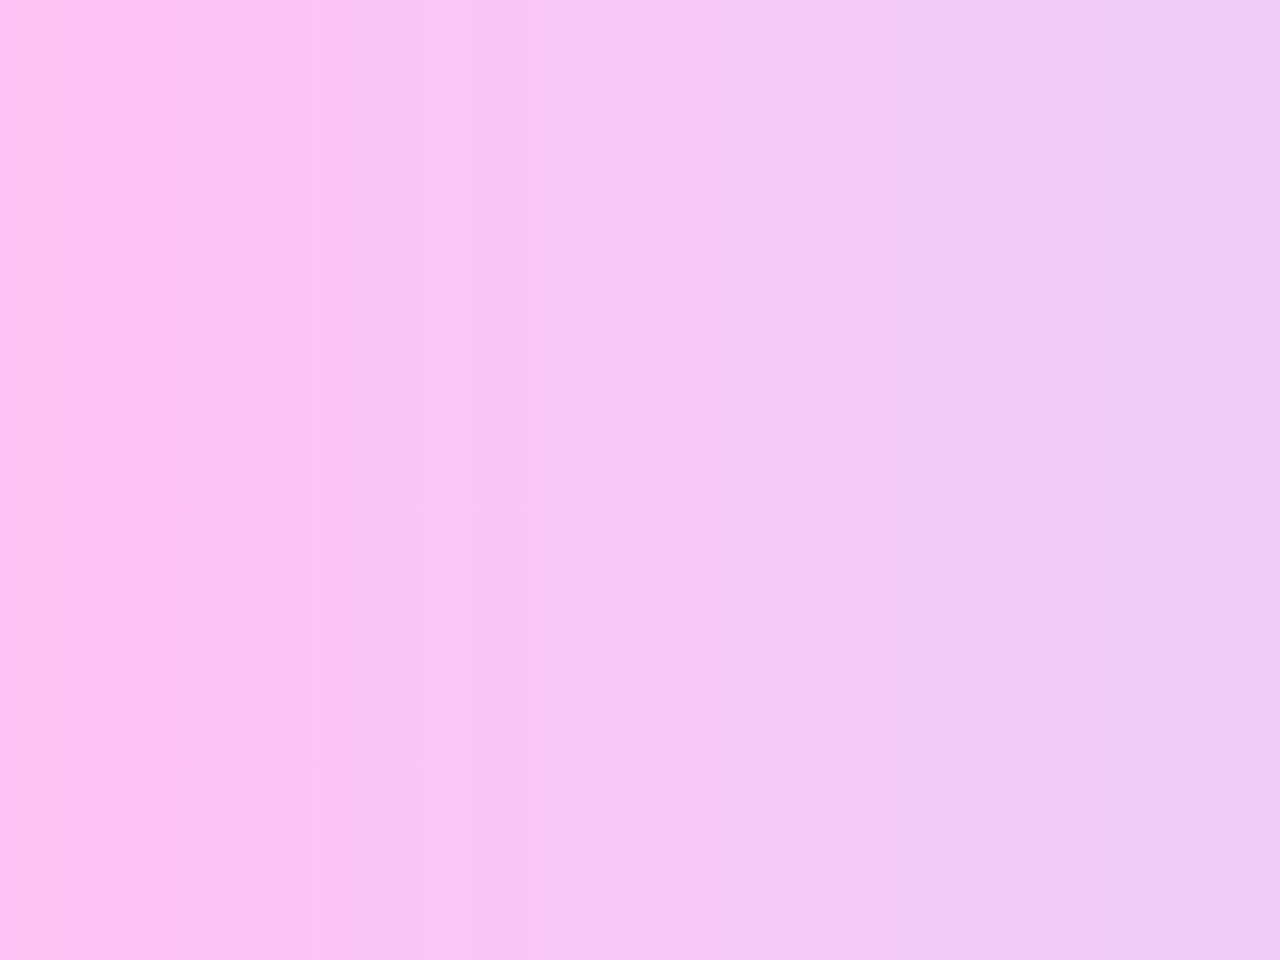
<file: index.html>
<!DOCTYPE html>
<html lang="en">
<head>
  <meta charset="UTF-8">
  <title>Chumma Oru Rasam 🎮</title>
  <link rel="stylesheet" href="style.css">
</head>
<body>
  <div class="section">
    <h1><span class="emoji-animate">🎮</span> Welcome to Chumma Oru Rasam</h1>
    <p>Choose your game or activity</p>
    <a href="puzzle.html" class="button-link">🧩 Puzzle of the Day</a>
    <a href="quote.html" class="button-link">📜 Daily Quote</a>
    <a href="rps.html" class="button-link">✊ Rock Paper Scissors</a>
    <a href="memory.html" class="button-link">🧠 Memory Game</a>
    <a href="tictac.html" class="button-link">⭕ Tic Tac Toe</a>
    <a href="firework.html" class="button-link">🎆 Fireworks</a>
    <a href="animal_sounds.html" class="button-link">🐾 Animal Sounds</a>
    <a href="rapid_tab.html" class="button-link">⏱️ Rapid Tap Challenge</a>
    <a href="potato_mode.html" class="button-link">🥔 Potato Mode</a>
    <a href="cat_takeover.html" class="button-link">🐱 Cat Takeover</a>
    <a href="useless.html" class="button-link">🥱 Useless Button</a>
    

  </div>
</body>
</html>
</file>
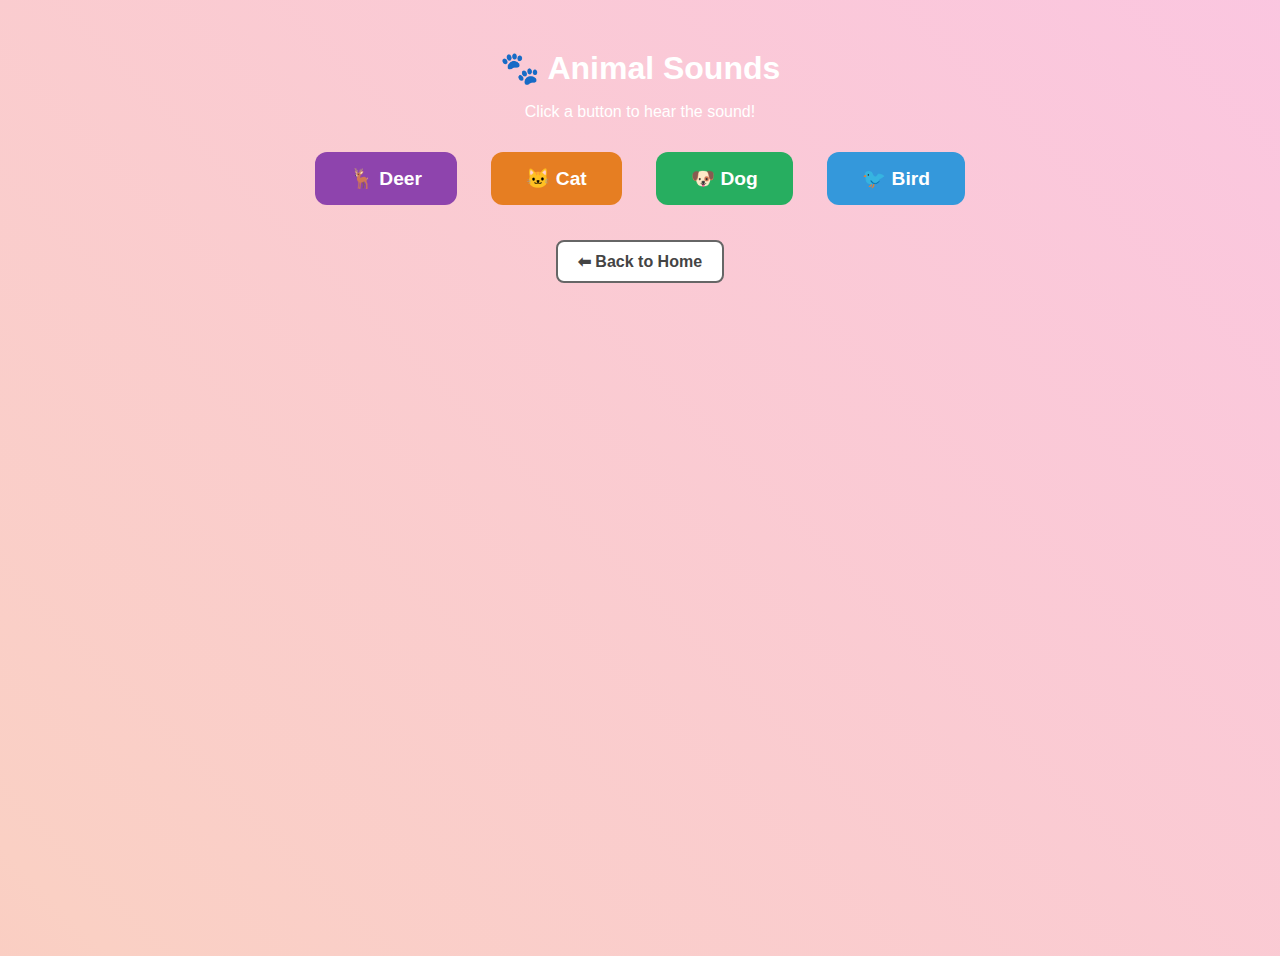
<file: animal_sounds.html>
<!DOCTYPE html>
<html lang="en">
<head>
  <meta charset="UTF-8">
  <title>🐾 Animal Sounds</title>
  <style>
    /* Background animation */
    @keyframes gradientBG {
      0% { background-position: 0% 50%; }
      50% { background-position: 100% 50%; }
      100% { background-position: 0% 50%; }
    }

    /* Emoji bounce animation */
    @keyframes bounce {
      0%, 100% { transform: translateY(0); }
      50% { transform: translateY(-8px); }
    }

    /* Pulse effect for playing */
    @keyframes pulse {
      0% { transform: scale(1); box-shadow: 0 0 0 rgba(255,255,255,0.4); }
      50% { transform: scale(1.05); box-shadow: 0 0 15px rgba(255,255,255,0.8); }
      100% { transform: scale(1); box-shadow: 0 0 0 rgba(255,255,255,0.4); }
    }

    body {
      font-family: 'Segoe UI', sans-serif;
      text-align: center;
      background: linear-gradient(45deg, #ff9a9e, #fad0c4, #fbc2eb, #a1c4fd);
      background-size: 400% 400%;
      animation: gradientBG 12s ease infinite;
      padding: 20px;
      min-height: 100vh;
      color: white;
    }

    h1 {
      font-size: 2em;
      margin-bottom: 15px;
    }

    .emoji {
      display: inline-block;
      animation: bounce 1.5s infinite;
    }

    button {
      padding: 15px 35px;
      margin: 15px;
      font-size: 1.2em;
      border: none;
      border-radius: 12px;
      cursor: pointer;
      transition: all 0.3s ease;
      color: white;
      font-weight: bold;
    }

    .deer { background-color: #8e44ad; }
    .cat { background-color: #e67e22; }
    .dog { background-color: #27ae60; }
    .bird { background-color: #3498db; }

    button:hover {
      transform: scale(1.08);
    }

    .playing {
      animation: pulse 0.6s ease;
    }

    .back-link {
      display: inline-block;
      margin-top: 20px;
      padding: 10px 20px;
      background: white;
      border-radius: 8px;
      text-decoration: none;
      font-weight: bold;
      color: #444;
      border: 2px solid #666;
      transition: all 0.2s ease;
    }
    .back-link:hover {
      background: #ffe6e6;
      transform: translateY(-2px);
    }
  </style>
</head>
<body>

  <h1><span class="emoji">🐾</span> Animal Sounds</h1>
  <p>Click a button to hear the sound!</p>

  <button class="deer" onclick="playSound(this, 'deer')">🦌 Deer</button>
  <button class="cat" onclick="playSound(this, 'cat')">🐱 Cat</button>
  <button class="dog" onclick="playSound(this, 'dog')">🐶 Dog</button>
  <button class="bird" onclick="playSound(this, 'bird')">🐦 Bird</button>

  <br>
  <a href="index.html" class="back-link">⬅ Back to Home</a>

  <script>
    function playSound(button, animal) {
      let soundFile = `sounds/${animal}.mp3`; 
      let audio = new Audio(soundFile);
      button.classList.add("playing");
      audio.play();
      setTimeout(() => {
        button.classList.remove("playing");
      }, 600);
    }
  </script>

</body>
</html>
</file>
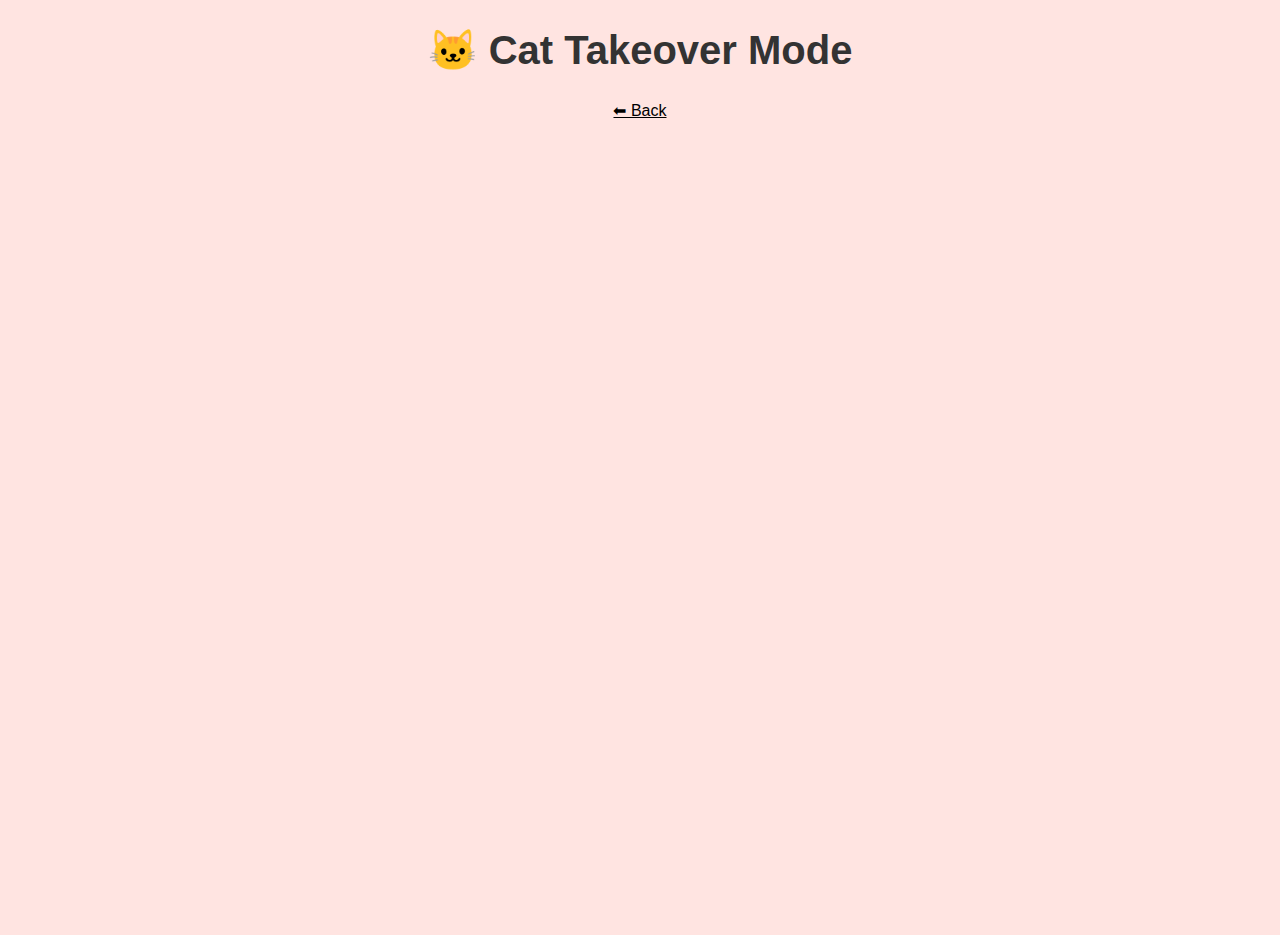
<file: cat_takeover.html>
<!DOCTYPE html>
<html lang="en">
<head>
<meta charset="UTF-8">
<title>Cat Takeover 🐱</title>
<style>
  body {
    background: #ffe4e1;
    font-family: 'Segoe UI', sans-serif;
    text-align: center;
    overflow: hidden;
    height: 100vh;
  }
  h1 { font-size: 2.5em; color: #333; }
  .cat {
    position: absolute;
    bottom: 0;
    font-size: 2em;
    animation: walk 8s linear infinite;
  }
  @keyframes walk {
    0% { left: -50px; }
    100% { left: 110vw; }
  }
</style>
</head>
<body>

<h1>🐱 Cat Takeover Mode</h1>
<a href="index.html" style="color:black;display:block;margin-top:20px;">⬅ Back</a>

<script>
function spawnCat() {
  let cat = document.createElement("div");
  cat.className = "cat";
  cat.textContent = "🐈";
  cat.style.bottom = Math.random()*80 + "vh";
  cat.style.animationDuration = (5 + Math.random()*5) + "s";
  document.body.appendChild(cat);

  // Play cat sound from local sounds folder
  let audio = new Audio("sounds/cat.mp3");
  audio.play();

  setTimeout(() => cat.remove(), 10000);
}
setInterval(spawnCat, 2000);
</script>
</body>
</html>
</file>
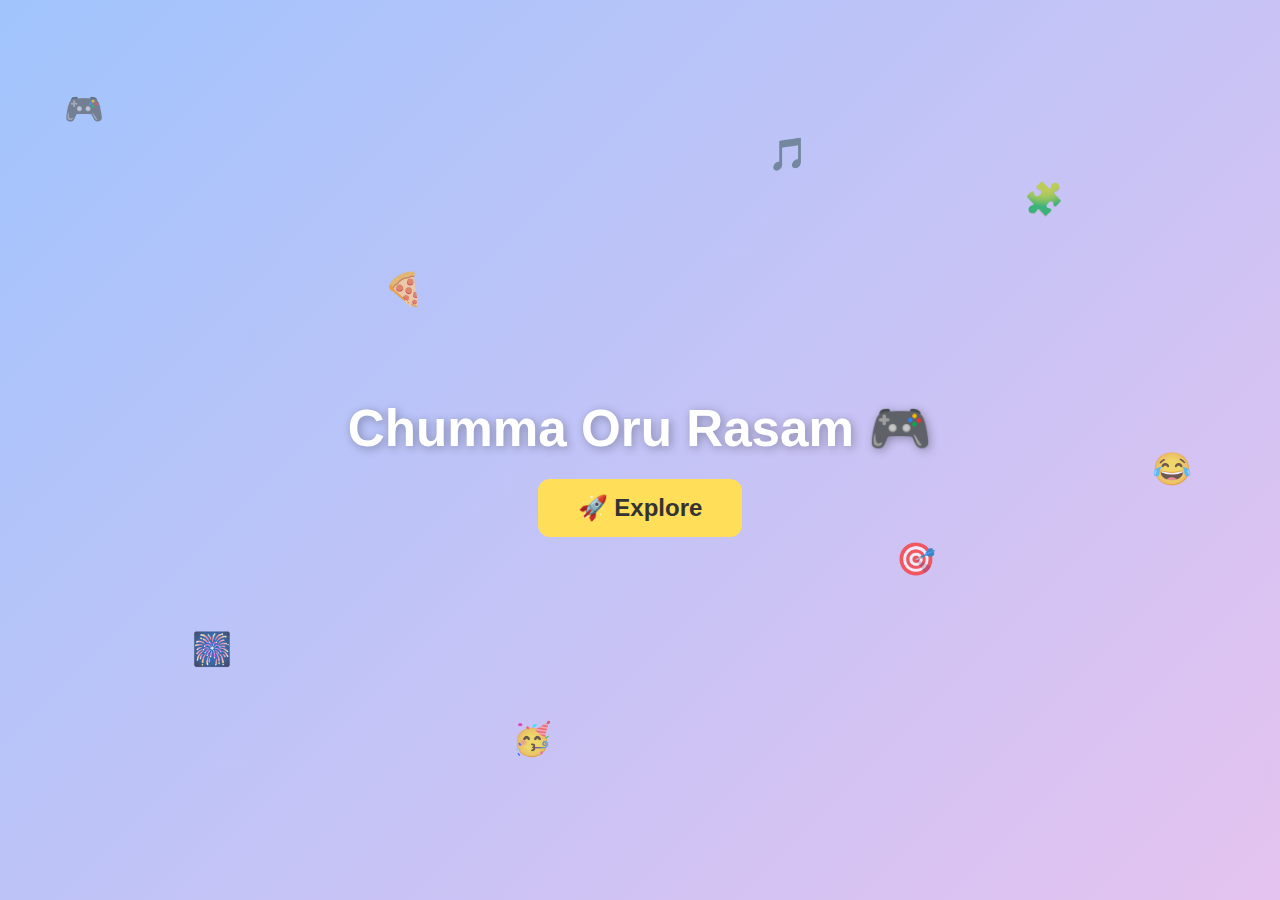
<file: home.html>
<!DOCTYPE html>
<html lang="en">
<head>
  <meta charset="UTF-8">
  <title>Chumma Oru Rasam</title>
  <style>
    /* Background gradient animation */
    @keyframes gradientBG {
      0% { background-position: 0% 50%; }
      50% { background-position: 100% 50%; }
      100% { background-position: 0% 50%; }
    }

    /* Bounce-in heading */
    @keyframes bounceIn {
      0% { transform: scale(0.3); opacity: 0; }
      50% { transform: scale(1.1); opacity: 1; }
      70% { transform: scale(0.9); }
      100% { transform: scale(1); }
    }

    /* Floating emojis */
    @keyframes floatEmoji {
      0% { transform: translateY(0); }
      50% { transform: translateY(-15px); }
      100% { transform: translateY(0); }
    }

    /* Twinkle effect */
    @keyframes twinkle {
      0%, 100% { opacity: 0.7; }
      50% { opacity: 1; transform: scale(1.1); }
    }

    /* Rotation animation */
    @keyframes rotateFloat {
      0% { transform: rotate(0deg) translateY(0); }
      50% { transform: rotate(15deg) translateY(-10px); }
      100% { transform: rotate(0deg) translateY(0); }
    }

    /* Button pulse */
    @keyframes pulse {
      0% { transform: scale(1); box-shadow: 0 0 0 rgba(255,255,255,0.5); }
      50% { transform: scale(1.05); box-shadow: 0 0 20px rgba(255,255,255,0.8); }
      100% { transform: scale(1); box-shadow: 0 0 0 rgba(255,255,255,0.5); }
    }

    body {
      margin: 0;
      font-family: 'Segoe UI', sans-serif;
      display: flex;
      flex-direction: column;
      justify-content: center;
      align-items: center;
      height: 100vh;
      background: linear-gradient(-45deg, #ff9a9e, #fad0c4, #fbc2eb, #a1c4fd);
      background-size: 400% 400%;
      animation: gradientBG 12s ease infinite;
      color: white;
      text-align: center;
      overflow: hidden;
      position: relative;
    }

    h1 {
      font-size: 3.2em;
      margin-bottom: 20px;
      text-shadow: 2px 2px 10px rgba(0,0,0,0.3);
      animation: bounceIn 1s ease;
      z-index: 2;
    }

    /* Explore button */
    .explore-btn {
      padding: 15px 40px;
      font-size: 1.5em;
      border: none;
      border-radius: 12px;
      background-color: #ffde59;
      color: #333;
      font-weight: bold;
      cursor: pointer;
      transition: all 0.3s ease;
      animation: pulse 2s infinite;
      z-index: 2;
    }
    .explore-btn:hover {
      transform: scale(1.08);
      box-shadow: 0 0 20px #fff;
    }

    /* Floating emoji base */
    .floating-emoji {
      position: absolute;
      font-size: 2em;
      opacity: 0.7;
    }

    /* Fade out effect */
    .fade-out {
      animation: fadeOut 0.8s forwards;
    }
    @keyframes fadeOut {
      to { opacity: 0; transform: scale(1.05); }
    }
  </style>
</head>
<body>

  <!-- Floating emojis -->
  <div class="floating-emoji" style="top:10%; left:5%; animation: floatEmoji 3s ease-in-out infinite;">🎮</div>
  <div class="floating-emoji" style="top:70%; left:15%; animation: rotateFloat 4s ease-in-out infinite;">🎆</div>
  <div class="floating-emoji" style="top:20%; left:80%; animation: twinkle 2.5s infinite;">🧩</div>
  <div class="floating-emoji" style="top:50%; left:90%; animation: floatEmoji 3.5s ease-in-out infinite;">😂</div>
  <div class="floating-emoji" style="top:30%; left:30%; animation: twinkle 4s infinite;">🍕</div>
  <div class="floating-emoji" style="top:60%; left:70%; animation: rotateFloat 5s ease-in-out infinite;">🎯</div>
  <div class="floating-emoji" style="top:15%; left:60%; animation: floatEmoji 2.8s infinite;">🎵</div>
  <div class="floating-emoji" style="top:80%; left:40%; animation: twinkle 3s infinite;">🥳</div>

  <h1> Chumma Oru Rasam 🎮</h1>
  <button class="explore-btn" onclick="goToMain()">🚀 Explore</button>

  <script>
    function goToMain() {
      document.body.classList.add('fade-out');
      setTimeout(() => {
        location.href = 'index.html';
      }, 800);
    }
  </script>

</body>
</html>
</file>
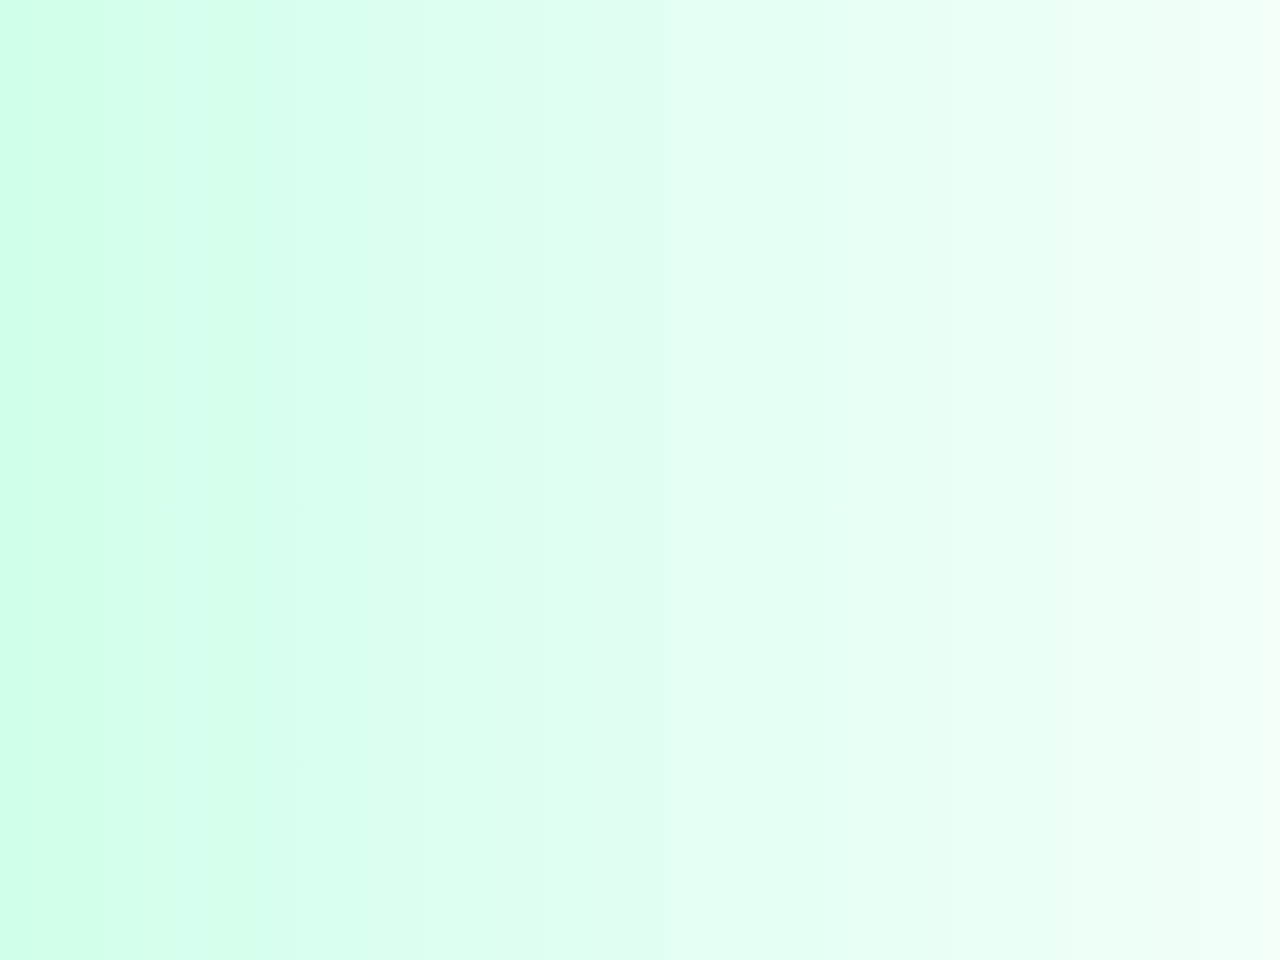
<file: memory.html>
<!DOCTYPE html>
<html lang="en">
<head>
  <meta charset="UTF-8">
  <title>Memory Game</title>
  <link rel="stylesheet" href="style.css">
  <style>
    #memoryBoard {
      display: grid;
      grid-template-columns: repeat(4, 70px);
      gap: 12px;
      justify-content: center;
      margin-top: 15px;
    }
    .tile {
      width: 70px;
      height: 70px;
      font-size: 36px;
      background-color: #fff;
      border: 2px solid #333;
      border-radius: 8px;
      cursor: pointer;
      display: flex;
      align-items: center;
      justify-content: center;
      box-shadow: 2px 2px 6px rgba(0,0,0,0.1);
      transition: transform 0.2s ease;
    }
    .tile:hover {
      transform: scale(1.05);
    }
    .tile.revealed {
      background-color: #e1ffe1;
    }
  </style>
</head>
<body class="memory-theme">
  <div class="section">
    <h2>🧠 Memory Game</h2>
    <button onclick="startMemoryGame()">Start Game</button>
    <div id="memoryBoard"></div>
    <br>
    <a href="index.html" class="button-link">⬅ Back to Home</a>
  </div>

  <script>
    function startMemoryGame() {
      const emojis = ['🐶','🐱','🐰','🦊','🐻','🐼','🐸','🐵'];
      const board = document.getElementById('memoryBoard');
      let tiles = emojis.concat(emojis).sort(() => 0.5 - Math.random());
      board.innerHTML = '';
      let revealed = [];
      let matched = [];

      tiles.forEach((emoji, i) => {
        const tile = document.createElement('div');
        tile.className = 'tile';
        tile.dataset.emoji = emoji;
        tile.onclick = () => {
          if (tile.classList.contains('revealed') || revealed.length >= 2) return;
          tile.textContent = emoji;
          tile.classList.add('revealed');
          revealed.push(tile);
          if (revealed.length === 2) {
            const [first, second] = revealed;
            if (first.dataset.emoji === second.dataset.emoji) {
              matched.push(first, second);
              revealed = [];
              if (matched.length === tiles.length) {
                setTimeout(() => alert("🎉 You matched all pairs!"), 300);
              }
            } else {
              setTimeout(() => {
                first.textContent = '';
                second.textContent = '';
                first.classList.remove('revealed');
                second.classList.remove('revealed');
                revealed = [];
              }, 600);
            }
          }
        };
        board.appendChild(tile);
      });
    }
  </script>
</body>
</html>
</file>
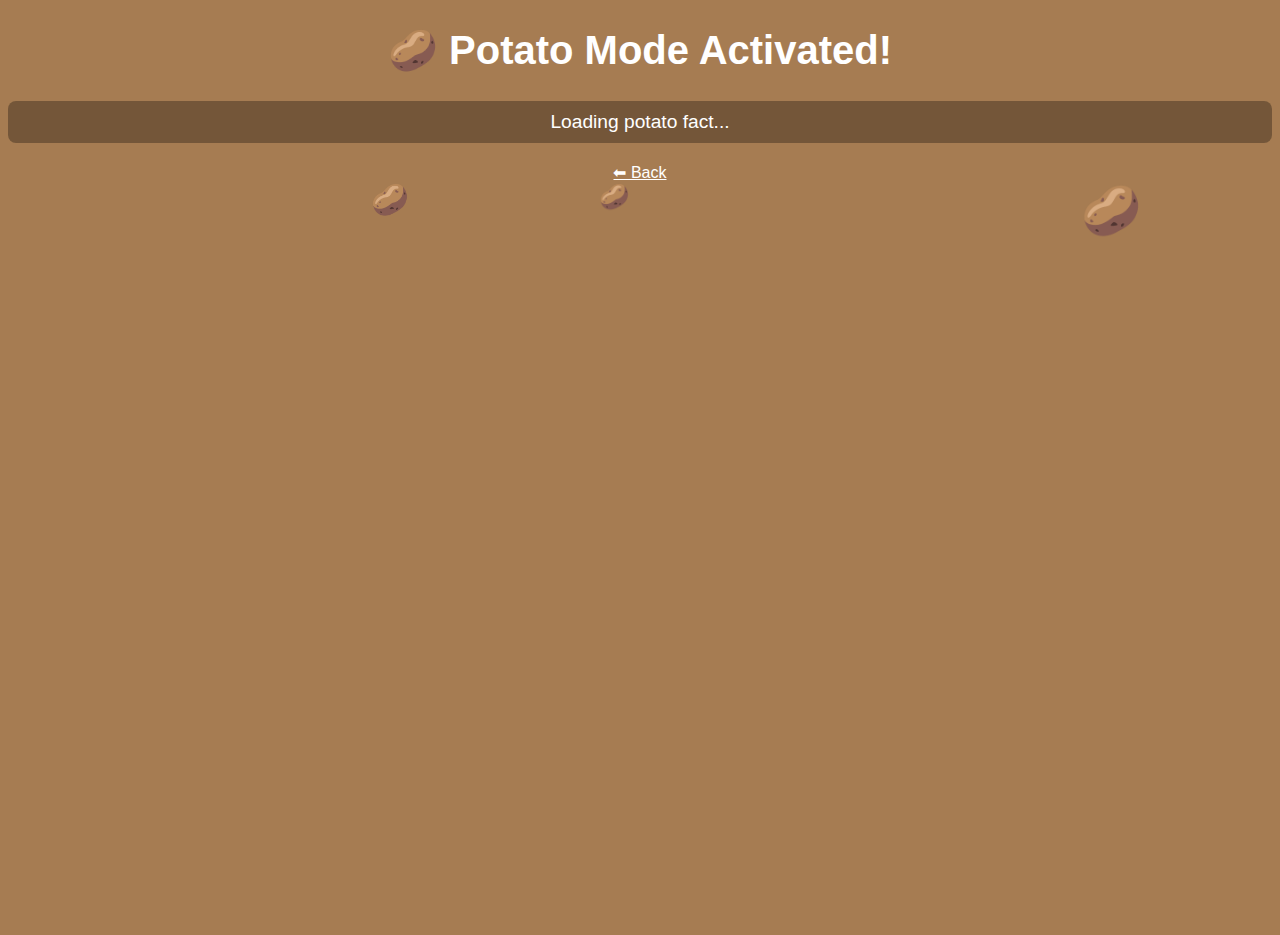
<file: potato_mode.html>
<!DOCTYPE html>
<html lang="en">
<head>
<meta charset="UTF-8">
<title>Potato Mode 🥔</title>
<style>
  body {
    background-color: #a67c52;
    font-family: 'Segoe UI', sans-serif;
    text-align: center;
    color: white;
    overflow: hidden;
    height: 100vh;
  }
  h1 { font-size: 2.5em; }
  .potato {
    position: absolute;
    font-size: 2em;
    animation: fall 5s linear infinite;
  }
  @keyframes fall {
    0% { transform: translateY(-50px); }
    100% { transform: translateY(110vh); }
  }
  #fact {
    margin-top: 20px;
    font-size: 1.2em;
    background: rgba(0,0,0,0.3);
    padding: 10px;
    border-radius: 8px;
  }
</style>
</head>
<body>

<h1>🥔 Potato Mode Activated!</h1>
<div id="fact">Loading potato fact...</div>
<a href="indexs.html" style="color:white;display:block;margin-top:20px;">⬅ Back</a>

<script>
const facts = [
  "Potatoes were the first vegetable grown in space!",
  "There are over 4,000 varieties of potatoes.",
  "China is the largest producer of potatoes.",
  "Potatoes are 80% water.",
  "The largest potato ever recorded weighed over 11 pounds.",
  "Potato chips were invented by accident in 1853.",
  "In ancient Peru, people measured time by how long it took a potato to cook.",
  "You can power a light bulb with a potato.",
  "Potatoes contain vitamin C, potassium, and even a little protein.",
  "Europe’s upper class once thought potatoes were poisonous.",
  "NASA astronauts grew potatoes on the Space Shuttle Columbia in 1995.",
  "Some potatoes have purple or blue flesh due to natural pigments.",
  "The word 'potato' comes from the Spanish word 'patata'.",
  "Sweet potatoes are not actually related to regular potatoes."
];

setInterval(() => {
  let potato = document.createElement("div");
  potato.className = "potato";
  potato.textContent = "🥔";
  potato.style.left = Math.random() * window.innerWidth + "px";
  potato.style.fontSize = (20 + Math.random()*30) + "px";
  document.body.appendChild(potato);
  setTimeout(() => potato.remove(), 5000);
}, 200);

setInterval(() => {
  document.getElementById("fact").textContent =
    facts[Math.floor(Math.random() * facts.length)];
}, 3000);
</script>
</body>
</html>
</file>
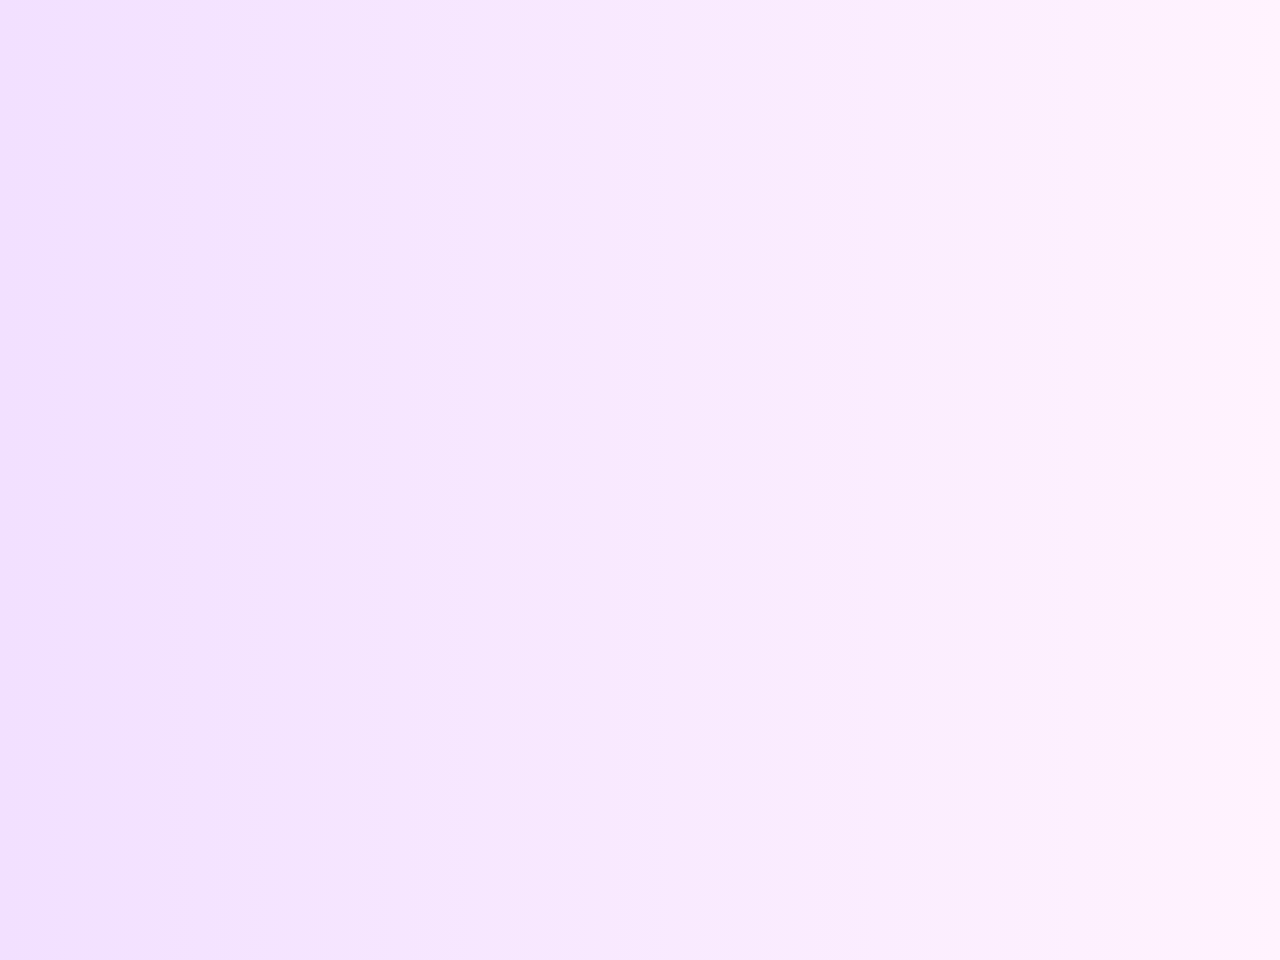
<file: puzzle.html>
<!DOCTYPE html>
<html lang="en">
<head>
  <meta charset="UTF-8">
  <title>Puzzle of the Day</title>
  <link rel="stylesheet" href="style.css">
</head>
<body class="puzzle-theme">
  <div class="section">
    <h2>🧩 Puzzle of the Day</h2>
    <p id="puzzleText">Click to reveal a puzzle!</p>
    <button onclick="showPuzzle()">Show Puzzle</button>
    <br><br>
    <a href="index.html" class="button-link">⬅ Back to Home</a>
  </div>
  <script>
    const puzzles = [
  "What gets wetter the more it dries? A towel.",
  "I speak without a mouth and hear without ears. What am I? An echo.",
  "The more of me you take, the more you leave behind. What am I? Footsteps.",
  "I have keys but no locks. What am I? A piano.",
  "The more you take away from me, the bigger I get. What am I? A hole.",
  "I’m tall when I’m young, and short when I’m old. What am I? A candle.",
  "What comes once in a minute, twice in a moment, but never in a thousand years? The letter M.",
  "I’m always running but never move. What am I? Time.",
  "What can travel around the world while staying in the same corner? A stamp.",
  "I’m light as a feather, but the strongest person can’t hold me for long. What am I? Breath.",
  "I’m full of holes but can still hold water. What am I? A sponge.",
  "You see me once in June, twice in November, and not at all in May. What am I? The letter E.",
  "I can be cracked, made, told, and played. What am I? A joke.",
  "What has an eye but cannot see? A needle.",
  "The more you have of me, the less you see. What am I? Darkness.",
  "What is always in front of you but can’t be seen? The future.",
  "I go up but never come down. What am I? Your age.",
  "I have no legs but will still run. What am I? A river.",
  "I can fly without wings, cry without eyes. What am I? A cloud.",
  "I am always in the past but never in the present or future. What am I? History."
];

    function showPuzzle() {
      document.getElementById("puzzleText").textContent =
        puzzles[Math.floor(Math.random() * puzzles.length)];
    }
  </script>
</body>
</html>
</file>
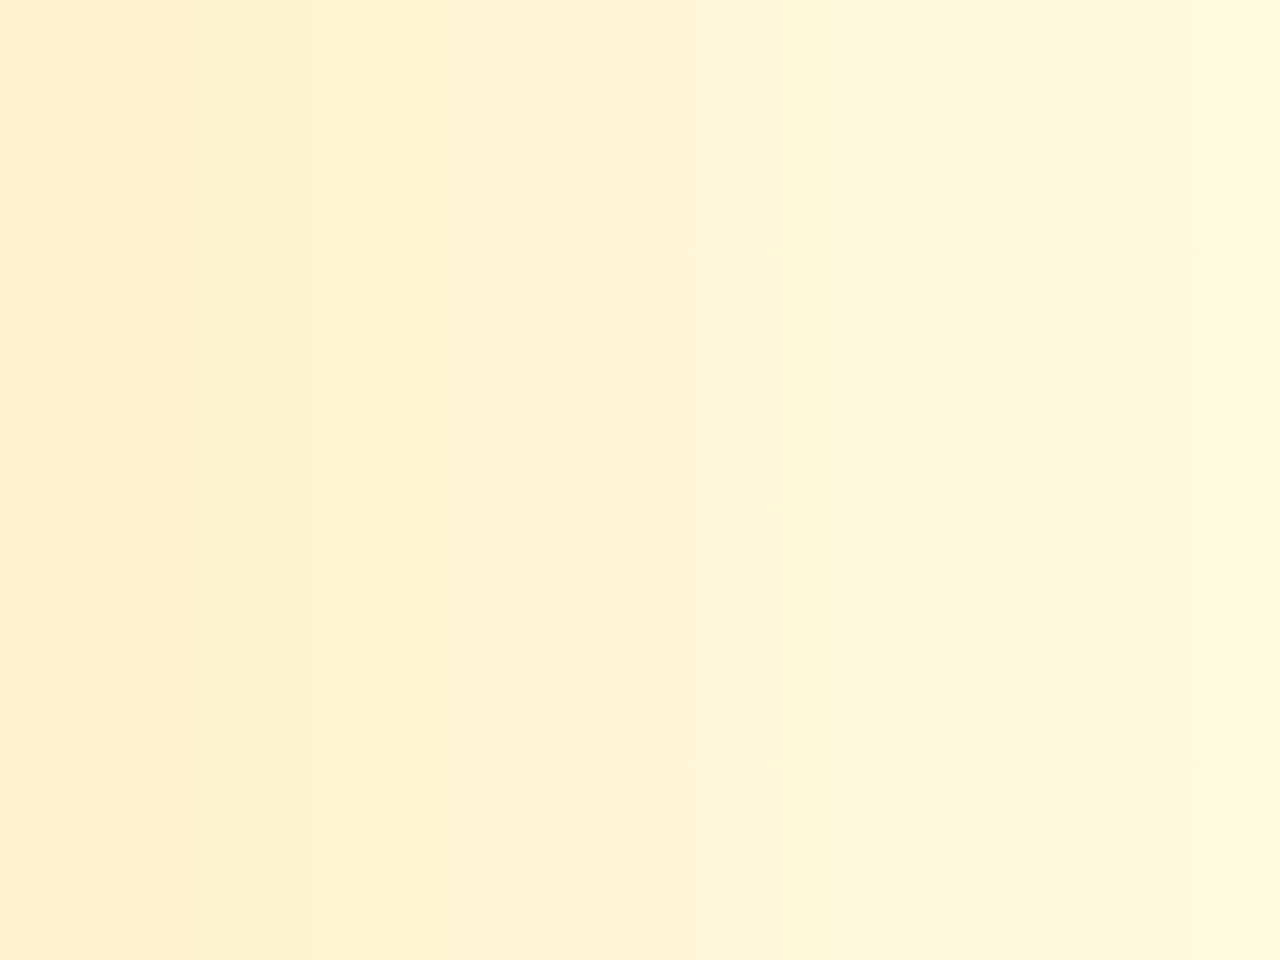
<file: quote.html>
<!DOCTYPE html>
<html lang="en">
<head>
  <meta charset="UTF-8">
  <title>Daily Quote</title>
  <link rel="stylesheet" href="style.css">
</head>
<body class="quote-theme">
  <div class="section">
    <h2>📜 Daily Quote</h2>
    <p id="quoteText">Click below to get a quote</p>
    <button onclick="showQuote()">Get Quote</button>
    <br><br>
    <a href="index.html" class="button-link">⬅ Back to Home</a>
  </div>
  <script>
    const quotes = [
      "“Stay hungry, stay foolish.” – Steve Jobs",
      "“Believe you can and you're halfway there.” – Theodore Roosevelt",
      "“It always seems impossible until it's done.” – Nelson Mandela",
      "“Stay hungry, stay foolish.” – Steve Jobs",
      "“Believe you can and you're halfway there.” – Theodore Roosevelt",
      "“It always seems impossible until it's done.” – Nelson Mandela",
      "“The best way to get started is to quit talking and begin doing.” – Walt Disney",
      "“Don’t let yesterday take up too much of today.” – Will Rogers",
      "“It’s not whether you get knocked down, it’s whether you get up.” – Vince Lombardi",
        "“Success is not final, failure is not fatal: It is the courage to continue that counts.” – Winston Churchill",
      "“Believe you can and you're halfway there.” – Theodore Roosevelt",
      "“Do one thing every day that scares you.” – Eleanor Roosevelt",
      "“Hardships often prepare ordinary people for an extraordinary destiny.” – C.S. Lewis",
    "“Happiness is not something ready-made. It comes from your own actions.” – Dalai Lama",
    "“You miss 100% of the shots you don’t take.” – Wayne Gretzky",
    "“Opportunities don't happen. You create them.” – Chris Grosser"

    ];
    function showQuote() {
      document.getElementById("quoteText").textContent =
        quotes[Math.floor(Math.random() * quotes.length)];
    }
  </script>
</body>
</html>
</file>
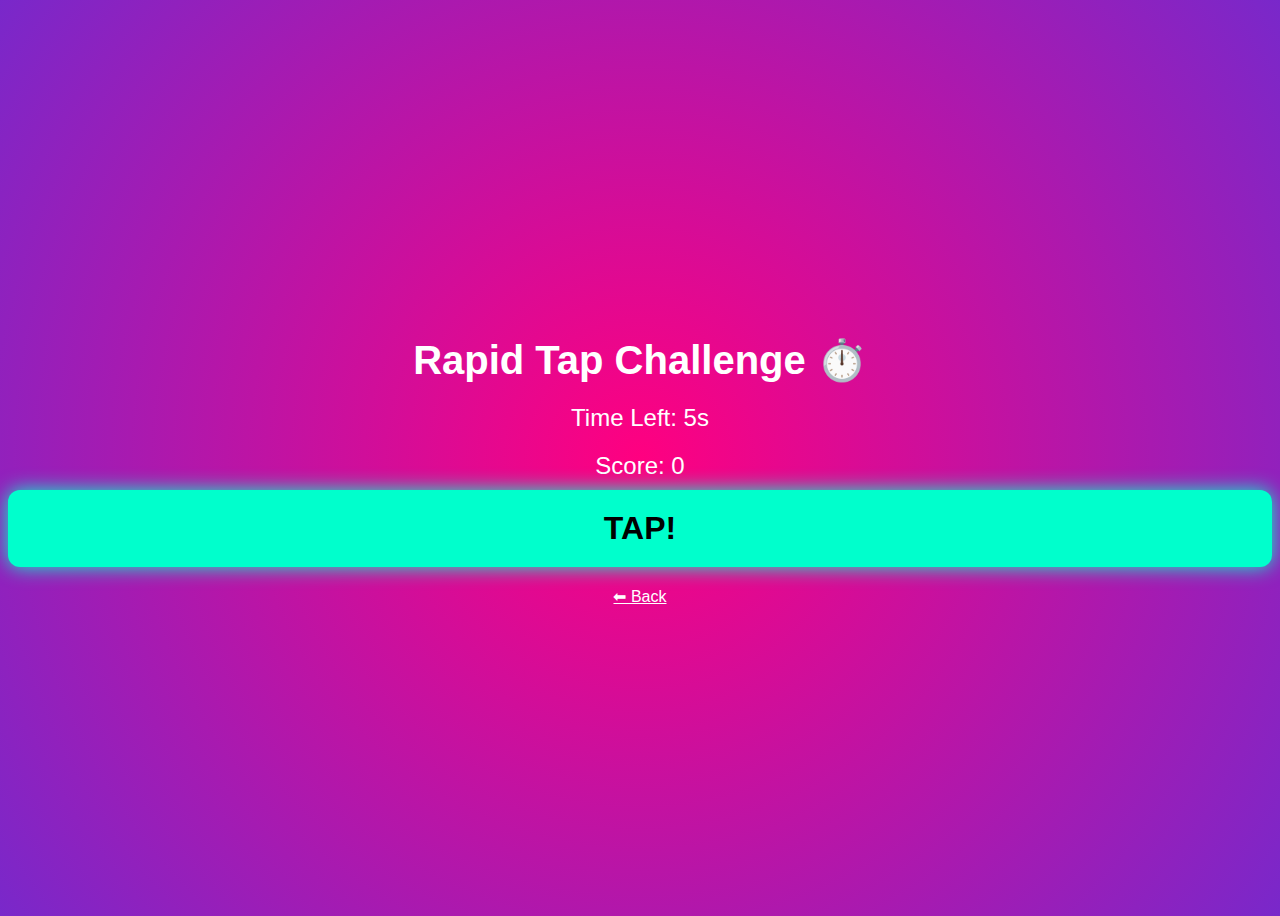
<file: rapid_tab.html>
<!DOCTYPE html>
<html lang="en">
<head>
<meta charset="UTF-8">
<title>Rapid Tap Challenge ⏱️</title>
<style>
  body {
    font-family: 'Segoe UI', sans-serif;
    text-align: center;
    background: radial-gradient(circle, #ff0080, #7928ca);
    color: white;
    height: 100vh;
    display: flex;
    flex-direction: column;
    justify-content: center;
  }
  h1 { font-size: 2.5em; margin-bottom: 10px; }
  #tapBtn {
    padding: 20px 50px;
    font-size: 2em;
    border: none;
    border-radius: 12px;
    background: #00ffcc;
    color: black;
    font-weight: bold;
    cursor: pointer;
    box-shadow: 0 0 20px #00ffcc;
    transition: transform 0.1s;
  }
  #tapBtn:active { transform: scale(0.95); }
  #score, #timer { font-size: 1.5em; margin: 10px; }
  .confetti {
    position: fixed;
    width: 8px;
    height: 8px;
    background: yellow;
    animation: fall 1.5s linear forwards;
  }
  @keyframes fall {
    0% { transform: translateY(0) rotate(0deg); }
    100% { transform: translateY(100vh) rotate(720deg); }
  }
</style>
</head>
<body>

<h1>Rapid Tap Challenge ⏱️</h1>
<p id="timer">Time Left: 5s</p>
<p id="score">Score: 0</p>
<button id="tapBtn" onclick="tap()">TAP!</button>

<a href="index.html" style="color:white;display:block;margin-top:20px;">⬅ Back</a>

<script>
let score = 0, timeLeft = 5, timerInterval, gameStarted = false;

function tap() {
  if (!gameStarted) {
    gameStarted = true;
    timerInterval = setInterval(countdown, 1000);
  }
  score++;
  document.getElementById("score").textContent = "Score: " + score;
  createConfetti();
}

function countdown() {
  timeLeft--;
  document.getElementById("timer").textContent = "Time Left: " + timeLeft + "s";
  if (timeLeft <= 0) {
    clearInterval(timerInterval);
    document.getElementById("tapBtn").disabled = true;
    alert("⏱️ Time's up! You scored " + score + " taps!");
  }
}

function createConfetti() {
  for (let i = 0; i < 5; i++) {
    let confetti = document.createElement("div");
    confetti.className = "confetti";
    confetti.style.left = Math.random() * window.innerWidth + "px";
    confetti.style.background = `hsl(${Math.random()*360},100%,50%)`;
    document.body.appendChild(confetti);
    setTimeout(() => confetti.remove(), 1500);
  }
}
</script>
</body>
</html>
</file>
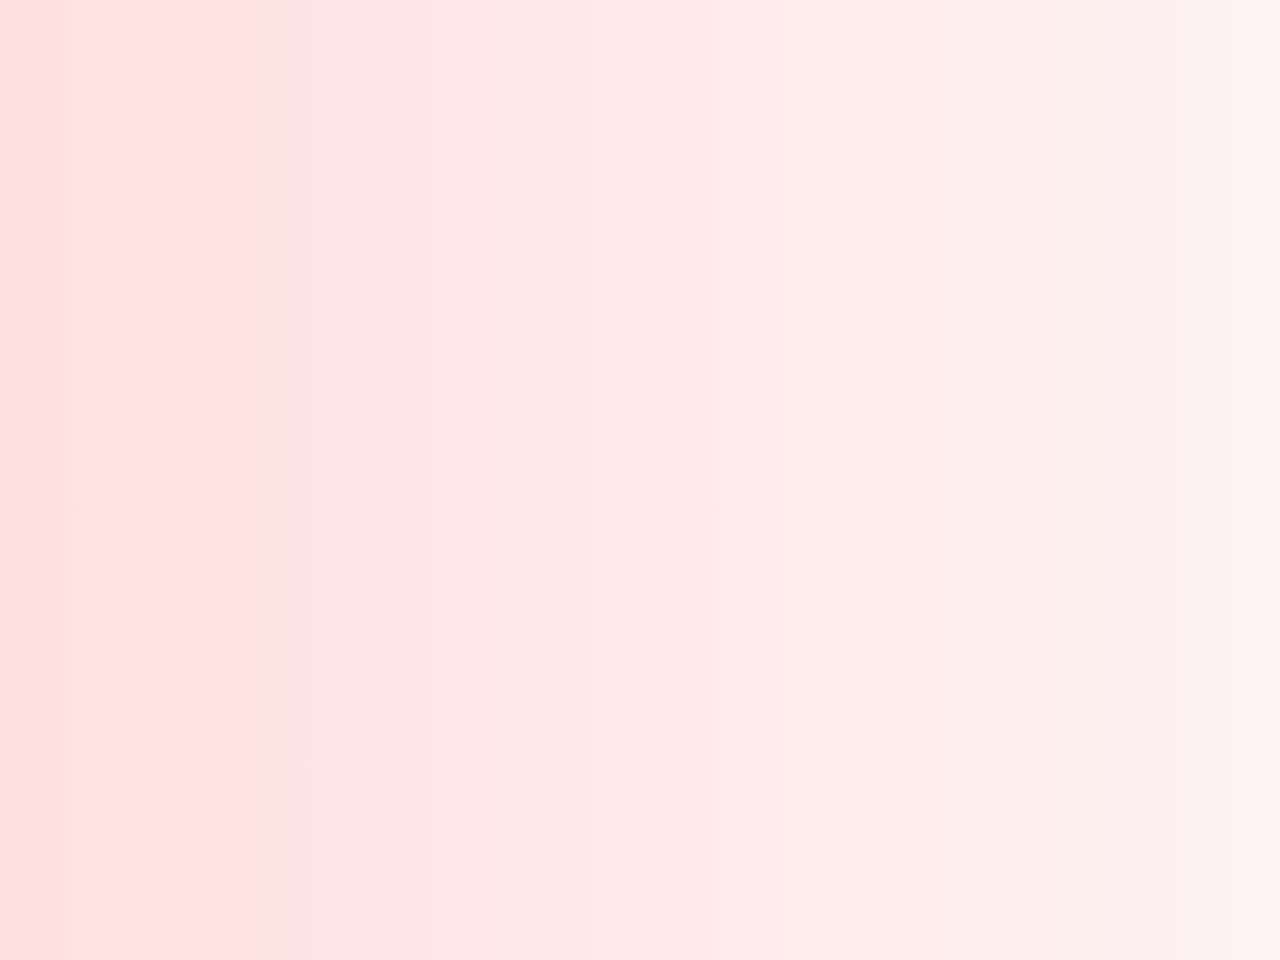
<file: rps.html>
<!DOCTYPE html>
<html lang="en">
<head>
  <meta charset="UTF-8">
  <title>Rock Paper Scissors</title>
  <link rel="stylesheet" href="style.css">
</head>

    <body class="rps-theme">
  <div class="section">
    <h2>✊ Rock Paper Scissors</h2>
    <button onclick="playGame('rock')">Rock ✊</button>
    <button onclick="playGame('paper')">Paper ✋</button>
    <button onclick="playGame('scissors')">Scissors ✌️</button>
    <p id="rpsResult"></p>
    <p><strong>Computer Played:</strong> <span id="computerMove">❓</span></p>
    <br>
    <a href="index.html" class="button-link">⬅ Back to Home</a>
  </div>

  <script>
    function playGame(userChoice) {
      const choices = ['rock', 'paper', 'scissors'];
      const emojis = { rock: '✊', paper: '✋', scissors: '✌️' };
      const computer = choices[Math.floor(Math.random() * choices.length)];
      document.getElementById('computerMove').textContent = emojis[computer];

      let result = "It's a tie!";
      if (
        (userChoice === 'rock' && computer === 'scissors') ||
        (userChoice === 'scissors' && computer === 'paper') ||
        (userChoice === 'paper' && computer === 'rock')
      ) {
        result = "🎉 You win!";
      } else if (userChoice !== computer) {
        result = "😢 You lose!";
      }

      document.getElementById('rpsResult').textContent = result;
    }
  </script>
</body>
</html>
</file>
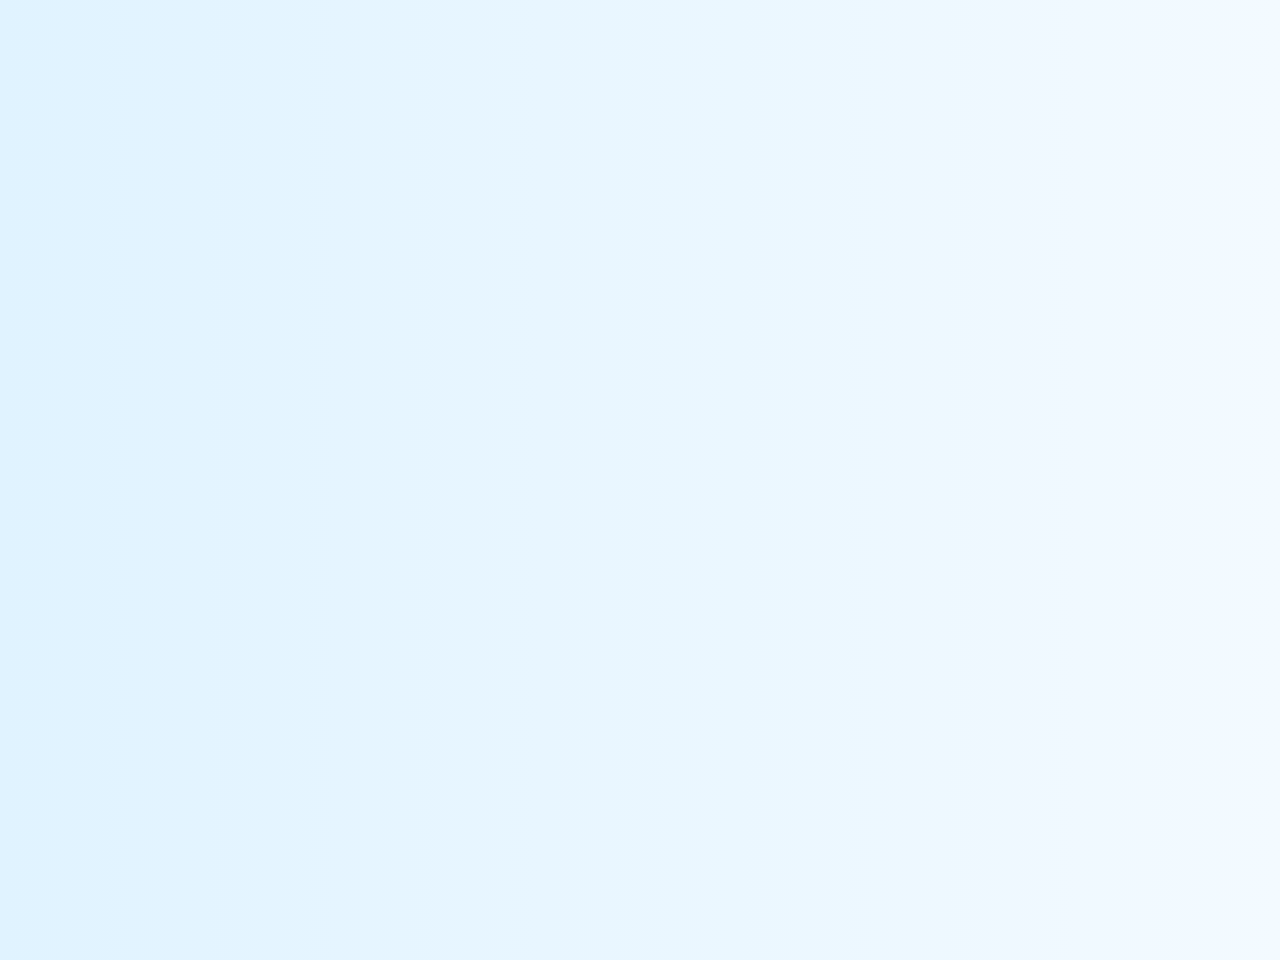
<file: tictac.html>
<!DOCTYPE html>
<html lang="en">
<head>
  <meta charset="UTF-8">
  <title>Tic Tac Toe</title>
  <link rel="stylesheet" href="style.css">
  <style>
    #ticTacBoard {
      display: grid;
      grid-template-columns: repeat(3, 70px);
      gap: 10px;
      justify-content: center;
      margin-top: 20px;
    }
    .cell {
      width: 70px;
      height: 70px;
      font-size: 36px;
      background-color: #fff;
      border: 2px solid #333;
      cursor: pointer;
      display: flex;
      align-items: center;
      justify-content: center;
    }
    .cell.X { color: #e74c3c; }
    .cell.O { color: #2980b9; }
  </style>
</head>
<body class="tictac-theme">
  <div class="section">
    <h2>⭕ Tic Tac Toe</h2>
    <p>
      <label><input type="radio" name="mode" value="1" checked onchange="resetTicTacToe()"> Player vs Computer</label>
      <label><input type="radio" name="mode" value="2" onchange="resetTicTacToe()"> 2 Player</label>
    </p>
    <div id="ticTacBoard"></div>
    <p id="ticTacResult"></p>
    <button onclick="resetTicTacToe()">Reset Game</button>
    <br><br>
    <a href="index.html" class="button-link">⬅ Back to Home</a>
  </div>

  <script>
    let board = Array(9).fill('');
    let currentPlayer = 'X';

    function getMode() {
      return document.querySelector('input[name="mode"]:checked').value === '2' ? 'PvP' : 'PvC';
    }

    function renderBoard() {
      const grid = document.getElementById('ticTacBoard');
      grid.innerHTML = '';
      board.forEach((val, i) => {
        const cell = document.createElement('div');
        cell.className = 'cell ' + val;
        cell.textContent = val;
        cell.onclick = () => makeMove(i);
        grid.appendChild(cell);
      });
    }

    function makeMove(i) {
      if (board[i] || checkWinner()) return;
      board[i] = currentPlayer;
      renderBoard();
      const winner = checkWinner();
      if (winner) {
        document.getElementById('ticTacResult').textContent = `🎉 ${winner} wins!`;
        return;
      } else if (!board.includes('')) {
        document.getElementById('ticTacResult').textContent = "It's a draw!";
        return;
      }
      if (getMode() === 'PvC' && currentPlayer === 'X') {
        currentPlayer = 'O';
        setTimeout(() => {
          const empty = board.map((v, i) => v === '' ? i : null).filter(v => v !== null);
          const move = empty[Math.floor(Math.random() * empty.length)];
          if (move !== undefined) board[move] = 'O';
          renderBoard();
          const winner = checkWinner();
          if (winner) {
            document.getElementById('ticTacResult').textContent = `🎉 ${winner} wins!`;
          } else if (!board.includes('')) {
            document.getElementById('ticTacResult').textContent = "It's a draw!";
          }
          currentPlayer = 'X';
        }, 500);
      } else {
        currentPlayer = currentPlayer === 'X' ? 'O' : 'X';
      }
    }

    function checkWinner() {
      const wins = [[0,1,2],[3,4,5],[6,7,8],[0,3,6],[1,4,7],[2,5,8],[0,4,8],[2,4,6]];
      for (const [a,b,c] of wins) {
        if (board[a] && board[a] === board[b] && board[a] === board[c]) return board[a];
      }
      return null;
    }

    function resetTicTacToe() {
      board = Array(9).fill('');
      currentPlayer = 'X';
      document.getElementById('ticTacResult').textContent = '';
      renderBoard();
    }

    document.addEventListener("DOMContentLoaded", renderBoard);
  </script>
</body>
</html>
</file>
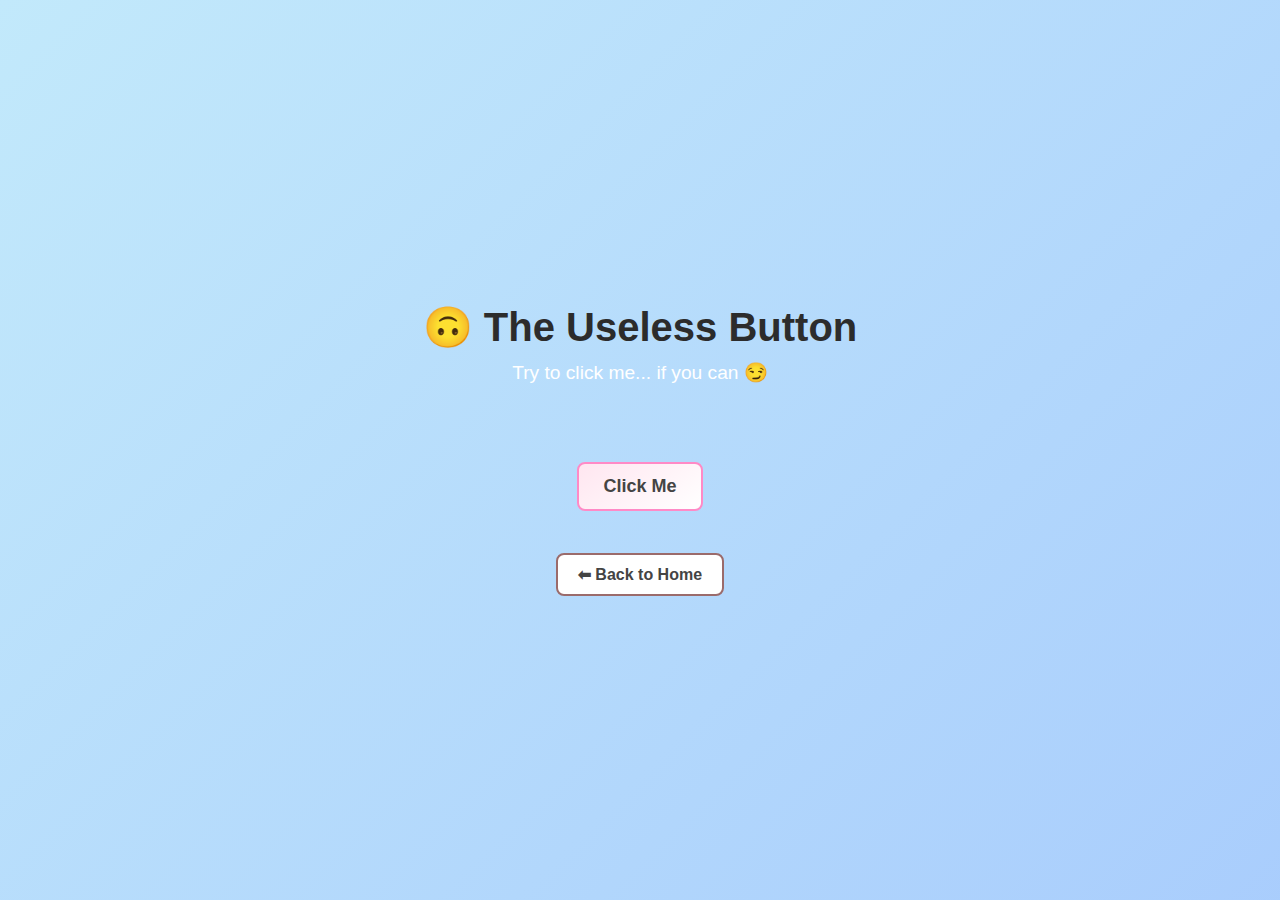
<file: useless.html>
<!DOCTYPE html>
<html lang="en">
<head>
  <meta charset="UTF-8">
  <title>The Useless Button 🙃</title>
  <link rel="stylesheet" href="style.css">
  <style>
    body {
      margin: 0;
      height: 100vh;
      font-family: 'Segoe UI', sans-serif;
      text-align: center;
      color: #fff;
      background: linear-gradient(-45deg, #ff9a9e, #fad0c4, #a1c4fd, #c2e9fb);
      background-size: 400% 400%;
      animation: gradientBG 10s ease infinite;
      display: flex;
      flex-direction: column;
      justify-content: center;
      align-items: center;
    }

    @keyframes gradientBG {
      0% { background-position: 0% 50%; }
      50% { background-position: 100% 50%; }
      100% { background-position: 0% 50%; }
    }

    h1 {
      font-size: 2.5em;
      margin-bottom: 10px;
    }

    p {
      font-size: 1.2em;
      margin-bottom: 20px;
    }

    #uselessBtn {
      position: relative;
      background: linear-gradient(145deg, #ffe6f0, #fff);
      border: 2px solid #ff8ac6;
      padding: 12px 24px;
      font-size: 18px;
      font-weight: bold;
      cursor: pointer;
      border-radius: 8px;
      transition: background-color 0.3s ease, box-shadow 0.3s ease;
      color: #444;
    }

    #uselessBtn:hover {
      background: #ffd6ec;
      box-shadow: 0 0 15px rgba(255, 128, 171, 0.5);
    }

    #message {
      font-size: 1.4em;
      font-style: italic;
      margin-bottom: 15px;
      color: rgb(0, 0, 0);
      min-height: 1.4em;
    }

    a {
      display: inline-block;
      margin-top: 30px;
      padding: 10px 20px;
      background: #fff;
      border-radius: 8px;
      text-decoration: none;
      font-weight: bold;
      color: #444;
      border: 2px solid #9b6b6b;
    }

    a:hover {
      background: #ffe6e6;
    }
  </style>
</head>
<body>
  <h1><span class="emoji-animate">🙃</span> The Useless Button</h1>
  <p>Try to click me... if you can 😏</p>

  <div id="message"></div>
  <button id="uselessBtn">Click Me</button>

  <a href="index.html">⬅ Back to Home</a>

  <script>
    const uselessBtn = document.getElementById("uselessBtn");
    const messageEl = document.getElementById("message");

    const messages = [
      "You missed me! 😂",
      "Too slow, human! 🏃‍♂️💨",
      "Catch me if you can! 🐇",
      "I’m outta here! 🚀",
      "Better luck next time! 😜",
      "Nope, not today! ✋",
      "So close… yet so far! 😏",
      "You’ll never catch me! 😎"
    ];

    if (uselessBtn) {
      uselessBtn.addEventListener("mouseover", () => {
        const x = Math.floor(Math.random() * (window.innerWidth - 150));
        const y = Math.floor(Math.random() * (window.innerHeight - 80));
        uselessBtn.style.position = "absolute";
        uselessBtn.style.left = `${x}px`;
        uselessBtn.style.top = `${y}px`;

        // Show a new funny message
        messageEl.textContent = messages[Math.floor(Math.random() * messages.length)];
      });

      uselessBtn.addEventListener("click", () => {
        alert("😲 You actually clicked me?! That’s… useless.");
      });
    }
  </script>
</body>
</html>
</file>
<file: style.css>
/* Global reset */
* {
  margin: 0;
  padding: 0;
  box-sizing: border-box;
}

body {
  font-family: 'Segoe UI', sans-serif;
  text-align: center;
  min-height: 100vh;
  animation: fadeInBody 1.5s ease-in;
  overflow-x: hidden;
  background: linear-gradient(270deg, #fdf1f1, #f9fff3, #f1f8ff, #fff2f7);
  background-size: 800% 800%;
  animation: bgShift 30s ease infinite;
}

/* Animated background */
@keyframes bgShift {
  0% { background-position: 0% 50%; }
  50% { background-position: 100% 50%; }
  100% { background-position: 0% 50%; }
}

@keyframes fadeInBody {
  0% { opacity: 0; }
  100% { opacity: 1; }
}

/* Section styling */
.section {
  background-color: rgba(255, 255, 255, 0.95);
  margin: 60px auto;
  padding: 30px 20px;
  max-width: 600px;
  border-radius: 18px;
  box-shadow: 0 12px 30px rgba(0,0,0,0.15);
  animation: slideUp 1s ease forwards;
  opacity: 0;
}

@keyframes slideUp {
  0% { transform: translateY(40px); opacity: 0; }
  100% { transform: translateY(0); opacity: 1; }
}

h1, h2 {
  margin-bottom: 10px;
  color: #2c2c2c;
  font-size: 2em;
}

/* Buttons */
.button-link, button {
  display: inline-block;
  padding: 12px 25px;
  margin: 10px;
  font-size: 16px;
  font-weight: bold;
  background: linear-gradient(145deg, #ffdada, #fff);
  color: #222;
  border: 2px solid #d46a6a;
  border-radius: 12px;
  text-decoration: none;
  transition: all 0.3s ease;
  cursor: pointer;
}

.button-link:hover, button:hover {
  background-color: #ffe6e6;
  box-shadow: 0 0 15px rgba(255, 100, 100, 0.3);
  transform: scale(1.05);
}

/* Emoji effect */
.emoji-animate {
  display: inline-block;
  animation: bounce 1.5s infinite;
}

@keyframes bounce {
  0%, 100% { transform: translateY(0); }
  50% { transform: translateY(-5px); }
}

/* Firework Canvas */
#fireworkCanvas {
  position: fixed;
  top: 0;
  left: 0;
  width: 100vw;
  height: 100vh;
  pointer-events: none;
  z-index: 0;
}

/* Tic Tac & Memory Boards */
#ticTacBoard, #memoryBoard {
  display: grid;
  gap: 10px;
  justify-content: center;
  margin-top: 15px;
}

#ticTacBoard {
  grid-template-columns: repeat(3, 70px);
}
#memoryBoard {
  grid-template-columns: repeat(4, 70px);
}

.cell, .tile {
  width: 70px;
  height: 70px;
  font-size: 36px;
  background-color: #ffffff;
  border: 2px solid #333;
  border-radius: 8px;
  cursor: pointer;
  display: flex;
  align-items: center;
  justify-content: center;
  box-shadow: 2px 2px 8px rgba(0,0,0,0.1);
  transition: transform 0.2s ease;
}

.cell:hover, .tile:hover {
  transform: scale(1.08);
}
.tile.revealed {
  background-color: #d0ffd6;
}

/* Thematic pages (optional) */
body.rps-theme { background: radial-gradient(circle, #ffe0e0, #fff); }
body.memory-theme { background: radial-gradient(circle, #d0ffd6, #fff); }
body.tictac-theme { background: radial-gradient(circle, #d6f0ff, #fff); }
body.fireworks-theme { background: radial-gradient(circle, #000, #1a1a1a); color: white; }
/* Reset & base setup */
* {
  margin: 0;
  padding: 0;
  box-sizing: border-box;
}

body {
  font-family: 'Segoe UI', sans-serif;
  text-align: center;
  overflow-x: hidden;
  min-height: 100vh;
  background: linear-gradient(270deg, #ffe6e6, #fff0c2, #c2ffd8, #d6e0ff, #ffc2f4);
  background-size: 1000% 1000%;
  animation: animatedBg 30s ease infinite;
  animation: fadeIn 1.2s ease;
}

/* Animated Background */
@keyframes animatedBg {
  0% { background-position: 0% 50%; }
  50% { background-position: 100% 50%; }
  100% { background-position: 0% 50%; }
}

/* Smooth Fade-In */
@keyframes fadeIn {
  from { opacity: 0; }
  to { opacity: 1; }
}

/* Section card */
.section {
  background: rgba(255, 255, 255, 0.95);
  margin: 60px auto;
  padding: 30px 25px;
  max-width: 600px;
  border-radius: 16px;
  box-shadow: 0 8px 25px rgba(0, 0, 0, 0.1);
  animation: slideInUp 0.6s ease forwards;
  opacity: 0;
}

@keyframes slideInUp {
  0% { transform: translateY(30px); opacity: 0; }
  100% { transform: translateY(0); opacity: 1; }
}

/* Buttons & Links */
.button-link, button {
  display: inline-block;
  padding: 12px 24px;
  margin: 12px;
  font-size: 16px;
  font-weight: bold;
  text-decoration: none;
  background: linear-gradient(145deg, #fff, #ffe5e5);
  color: #222;
  border: 2px solid #e48c8c;
  border-radius: 12px;
  transition: all 0.3s ease;
  cursor: pointer;
}

.button-link:hover, button:hover {
  background: #ffeaea;
  box-shadow: 0 0 12px rgba(255, 100, 100, 0.4);
  transform: scale(1.05);
}

/* Animated Emojis */
.emoji-animate {
  display: inline-block;
  animation: bounce 1.5s ease infinite;
}

@keyframes bounce {
  0%, 100% { transform: translateY(0); }
  50% { transform: translateY(-8px); }
}

/* Themed Backgrounds */
body.rps-theme {
  background: linear-gradient(to right, #ffe0e0, #fef2f2);
}
body.memory-theme {
  background: linear-gradient(to right, #d0ffea, #f2fff9);
}
body.tictac-theme {
  background: linear-gradient(to right, #e0f3ff, #f3faff);
}
body.fireworks-theme {
  background: radial-gradient(circle, #000000, #1a1a1a);
  color: white;
}
body.puzzle-theme {
  background: linear-gradient(to right, #f2e0ff, #fff3fe);
}
body.quote-theme {
  background: linear-gradient(to right, #fff2cc, #fefae0);
}

/* Game Grids */
#memoryBoard, #ticTacBoard {
  display: grid;
  justify-content: center;
  gap: 10px;
  margin-top: 20px;
}

#memoryBoard {
  grid-template-columns: repeat(4, 70px);
}
#ticTacBoard {
  grid-template-columns: repeat(3, 70px);
}

.cell, .tile {
  width: 70px;
  height: 70px;
  font-size: 36px;
  background-color: #ffffff;
  border: 2px solid #333;
  border-radius: 8px;
  cursor: pointer;
  display: flex;
  align-items: center;
  justify-content: center;
  box-shadow: 2px 2px 8px rgba(0,0,0,0.1);
  transition: transform 0.2s ease;
}

.cell:hover, .tile:hover {
  transform: scale(1.08);
}

.tile.revealed {
  background-color: #d0ffd6;
}
</file>
